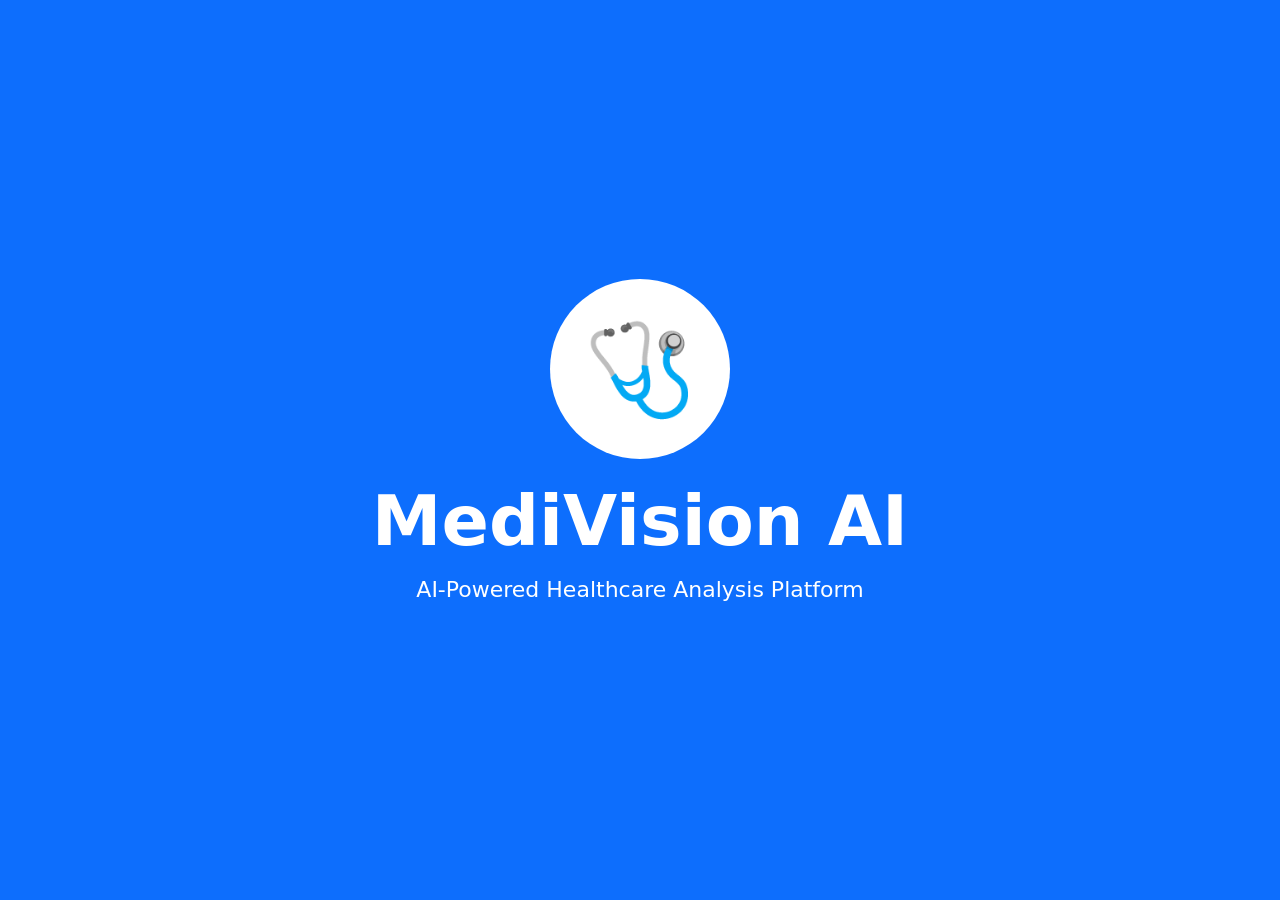
<file: templates/index.html>
<!DOCTYPE html>
<html lang="en">

<head>

    <meta charset="UTF-8">

    <meta name="viewport" content="width=device-width, initial-scale=1.0">

    <title>MediVision AI</title>

    <!-- Bootstrap -->
    <link href="https://cdn.jsdelivr.net/npm/bootstrap@5.3.3/dist/css/bootstrap.min.css" rel="stylesheet">

    <style>

        body{
            margin:0;
            padding:0;
            height:100vh;
            display:flex;
            justify-content:center;
            align-items:center;
            background:#0d6efd;
            overflow:hidden;
        }

        .splash-container{
            text-align:center;
            color:white;
            animation:fadeIn 2s ease;
        }

        .splash-container h1{
            font-size:70px;
            font-weight:bold;
            margin-top:20px;
        }

        .splash-container p{
            font-size:22px;
            margin-top:10px;
        }

        .logo-circle{
            width:180px;
            height:180px;
            border-radius:50%;
            background:white;
            display:flex;
            justify-content:center;
            align-items:center;
            margin:auto;
            font-size:90px;
            color:#0d6efd;
            font-weight:bold;
        }

        @keyframes fadeIn{
            from{
                opacity:0;
                transform:translateY(20px);
            }

            to{
                opacity:1;
                transform:translateY(0);
            }
        }

    </style>

    <!-- AUTO REDIRECT -->
    <script>

        setTimeout(function(){

            window.location.href = "/login";

        }, 3000);

    </script>

</head>

<body>

<div class="splash-container">

    <div class="logo-circle">
        🩺
    </div>

    <h1>MediVision AI</h1>

    <p>
        AI-Powered Healthcare Analysis Platform
    </p>

</div>

</body>
</html>
</file>
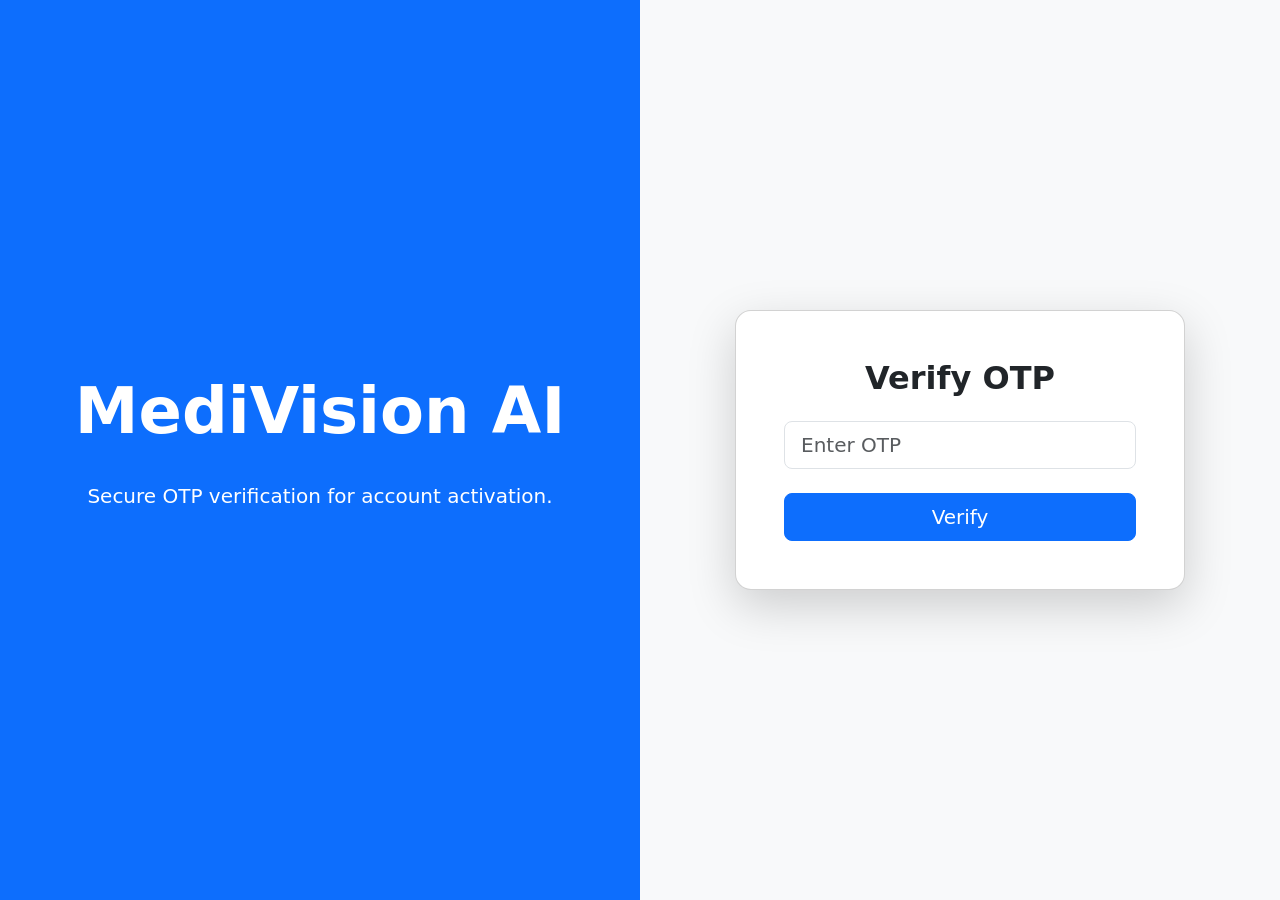
<file: templates/verify_otp.html>
<!DOCTYPE html>
<html lang="en">

<head>

    <meta charset="UTF-8">

    <meta name="viewport" content="width=device-width, initial-scale=1.0">

    <title>OTP Verification</title>

    <!-- Bootstrap -->
    <link href="https://cdn.jsdelivr.net/npm/bootstrap@5.3.3/dist/css/bootstrap.min.css" rel="stylesheet">

</head>

<body class="bg-light">

<div class="container-fluid">

    <div class="row vh-100">

        <!-- LEFT SIDE -->
        <div class="col-md-6 d-flex flex-column justify-content-center align-items-center bg-primary text-white p-5">

            <h1 class="display-3 fw-bold">
                MediVision AI
            </h1>

            <p class="lead mt-4 text-center">
                Secure OTP verification for account activation.
            </p>

        </div>

        <!-- RIGHT SIDE -->
        <div class="col-md-6 d-flex justify-content-center align-items-center">

            <div class="card shadow-lg p-5 rounded-4" style="width:450px;">

                <h2 class="text-center mb-4 fw-bold">
                    Verify OTP
                </h2>

                <form method="POST">

                    <input
                        type="text"
                        name="otp"
                        class="form-control form-control-lg"
                        placeholder="Enter OTP"
                        required
                    >

                    <button class="btn btn-primary btn-lg w-100 mt-4">
                        Verify
                    </button>

                </form>

            </div>

        </div>

    </div>

</div>

</body>
</html>
</file>
